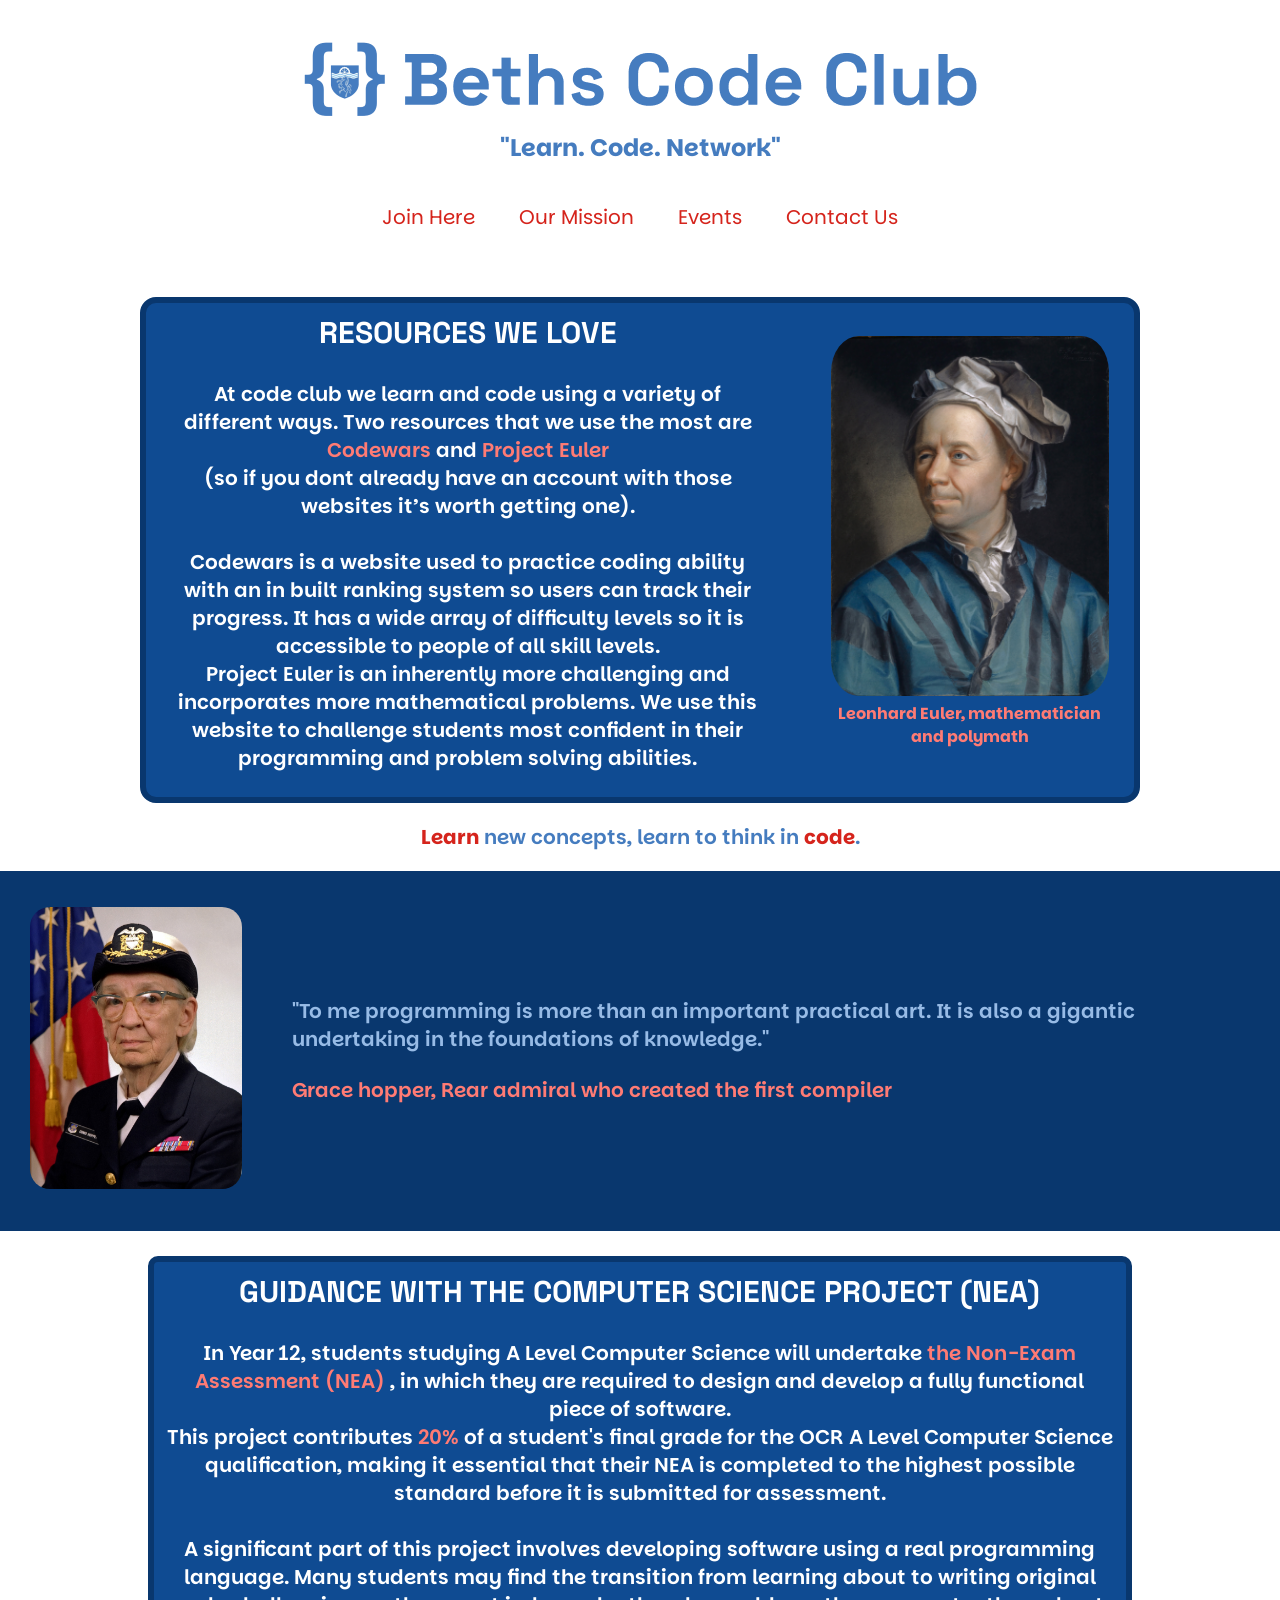
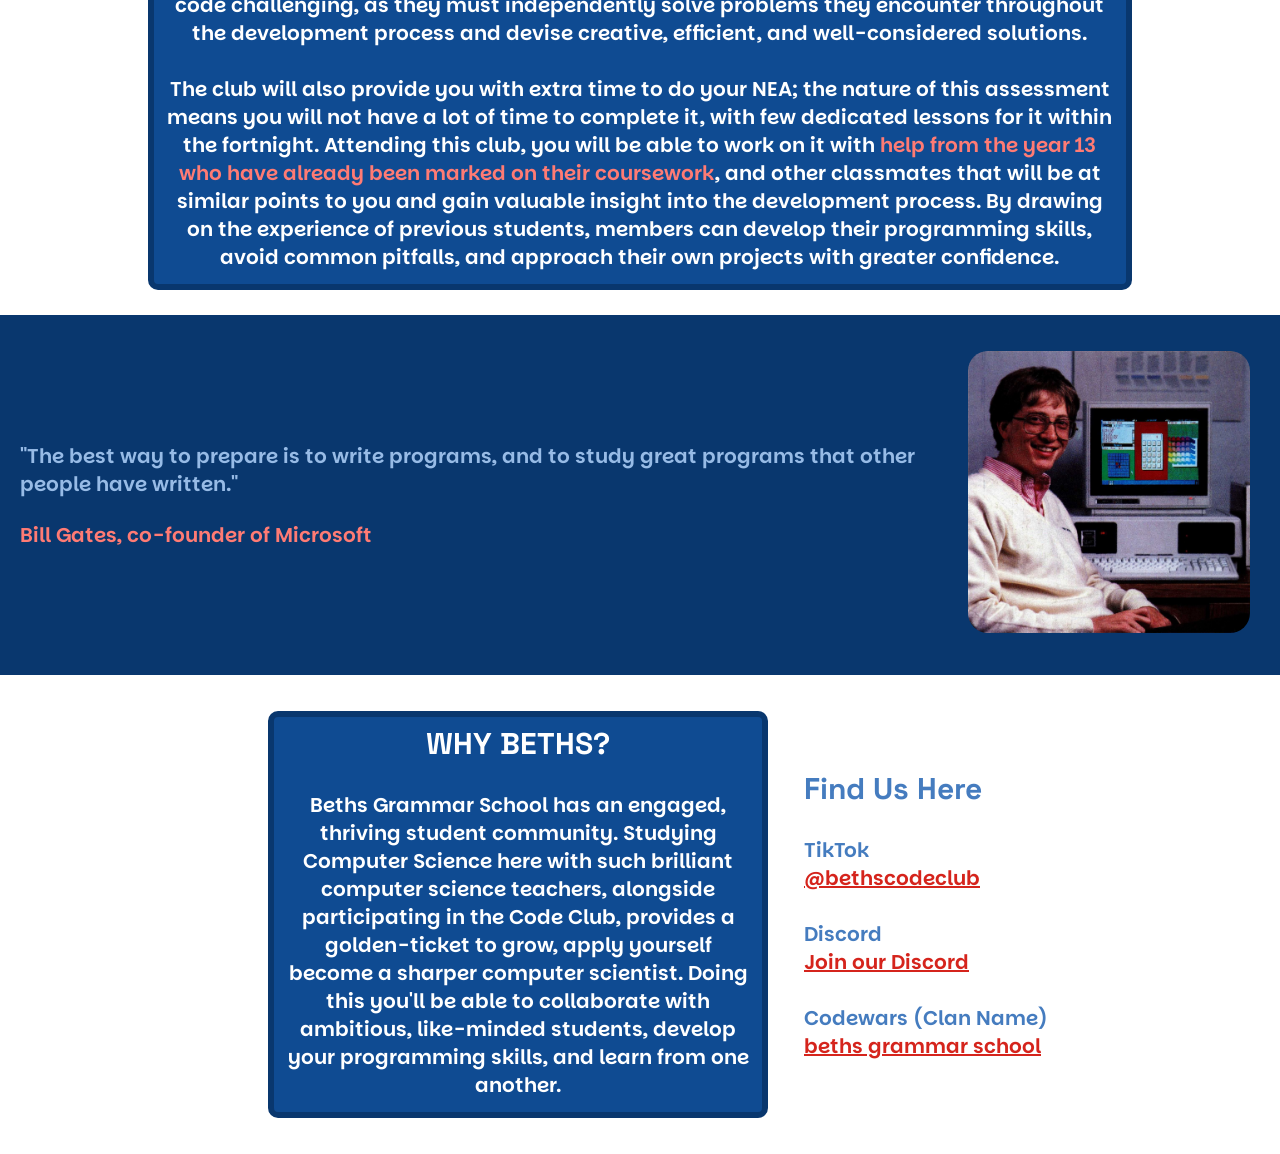
<file: index.html>
<!DOCTYPE html>
<html lang="en">
<head>
    <link rel="stylesheet" href="styles.css">
    <meta charset="UTF-8">
    <meta name="viewport" content="width=device-width, initial-scale=1.0">
    <link rel="icon" type="image" href="icon.png">
    <title>Beths Code Club | Welcome!</title>
</head>
<body>
        <div id=title>
            <a href="index.html"><img src="Logo.png" alt="Beths Code Club"></a>
        </div>
        
        <p id="slogan">"Learn. Code. Network"</p>


    <div class = links>
    <a href="https://linktr.ee/BethsCodeClub">Join Here
    </a>
    <a href="mission.html">Our Mission
    </a>
    <a href="eventspage.html">Events
    </a>
    <a href="contactpage.html">Contact Us
    </a>
    </div>

    <div class="resources-we-love">
    <div class="box1">
        <p> <span style="font-family: 'Space Grotesk'; font-weight: bold; font-size: clamp(15px, 5vw, 30px);">RESOURCES WE LOVE</span> <br><br> At code club we learn and code using a variety of different ways. Two resources that we use the most are <a href="https://www.codewars.com" class="link-in-text">Codewars</a> and <a href="https://projecteuler.net/" class="link-in-text">Project Euler</a> <br> (so if you dont already have an account with those websites it’s worth getting one). <br>
        <br> Codewars is a website used to practice coding ability with an in built ranking system so users can track their progress. It has a wide array of difficulty levels so it is accessible to people of all skill levels. <br>
        Project Euler is an inherently more challenging and incorporates more mathematical problems. We use this website to challenge students most confident in their programming and problem solving abilities.
        </p>

    <div style="margin-left: 7%;">
    <img src="Leonhard_Euler.jpg" id="euler"></img>
    <a href="https://www.britannica.com/biography/Leonhard-Euler" class='link-in-text' id=euler-text style="color:#FF7B74; font-size: 100%; font-weight: bold;">Leonhard Euler, mathematician and polymath</a>
    </div>

    </div>
    </div>

    <div class="p-container-no-box">
    <p> <span class="red-text">Learn</span> new concepts, learn to think in <span class="red-text">code</span>. </p>
    </div>

    <div class="band">
        <div>
            <img id=hopper src="Commodore_Grace_M._Hopper,_USN_(covered)_head_and_shoulders_crop.jpg">
        </div>
        <div class="p-container">
            <p style="color: #97BBE6">"To me programming is more than an important practical art. It is also a gigantic undertaking in the foundations of knowledge."</p>
            <br>
            <p style="color:#FF7B74">Grace hopper, Rear admiral who created the first compiler</p>
        </div>
    </div>

    <div class="nea-advice">
    <div class="box2">
        <p> <span style="font-family: 'Space Grotesk'; font-weight: bold; font-size: clamp(12.5px, 5vw, 30px);">GUIDANCE WITH THE COMPUTER SCIENCE PROJECT (NEA)</span> <br><br> In Year 12, students studying A Level Computer Science will undertake <span style="color: #FF7B74"> the Non-Exam Assessment (NEA) </span>, in which they are required to design and develop a fully functional piece of software. <br>This project contributes <span style="color: #FF7B74">20%</span> of a student's final grade for the OCR A Level Computer Science qualification, making it essential that their NEA is completed to the highest possible standard before it is submitted for assessment.
<br><br>A significant part of this project involves developing software using a real programming language. Many students may find the transition from learning about to writing original code challenging, as they must independently solve problems they encounter throughout the development process and devise creative, efficient, and well-considered solutions.
<br><br>The club will also provide you with extra time to do your NEA; the nature of this assessment means you will not have a lot of time to complete it, with few dedicated lessons for it within the fortnight. Attending this club, you will be able to work on it with <span style="color: #FF7B74">help from the year 13 who have already been marked on their coursework</span>, and other classmates that will be at similar points to you and gain valuable insight into the development process. By drawing on the experience of previous students, members can develop their programming skills, avoid common pitfalls, and approach their own projects with greater confidence.
        </p>
    </div>
</div>

    <div class="band">
        <div class="p-container">
            <p style="color: #97BBE6">"The best way to prepare is to write programs, and to study great programs that other people have written."</p>
            <br>
            <p style="color:#FF7B74">Bill Gates, co-founder of Microsoft</p>
        </div>
        <div>
            <img id=gates src="Bill_Gates_with_Tandy_2000_running_Windows_1.0_(1984).jpg">
        </div>
    </div>

<div class="more-info">
    <div class="box3">
        <p> <span style="font-family: 'Space Grotesk'; font-weight: bold; font-size: clamp(5px, 5vw, 30px);">WHY BETHS?</span> <br><br>
            Beths Grammar School has an engaged, thriving student community. Studying Computer Science here with such brilliant computer science teachers, alongside participating in the Code Club, provides a golden-ticket to grow, apply yourself become a sharper computer scientist. Doing this you'll be able to collaborate with ambitious, like-minded students, develop your programming skills, and learn from one another.
        </p>
    </div>
    <div>
        <p> <span style="font-family: 'Space Grotesk'; font-weight: bold; font-size: 30px;">Find Us Here</span> <br><br>
            TikTok <br> <a href = 'https://www.tiktok.com/@bethscodeclub' style="color:#D5241C;"> @bethscodeclub </a> <br><br> Discord <br> <a href="https://discord.gg/ySRSTB7g7s" style="color:#D5241C;"> Join our Discord </a> <br><br> Codewars (Clan Name) <br> <a href="https://www.codewars.com/dashboard" style="color:#D5241C;"> beths grammar school </a>
        </p>
    </div>
</div>
</div>
</body>
</html>
</file>
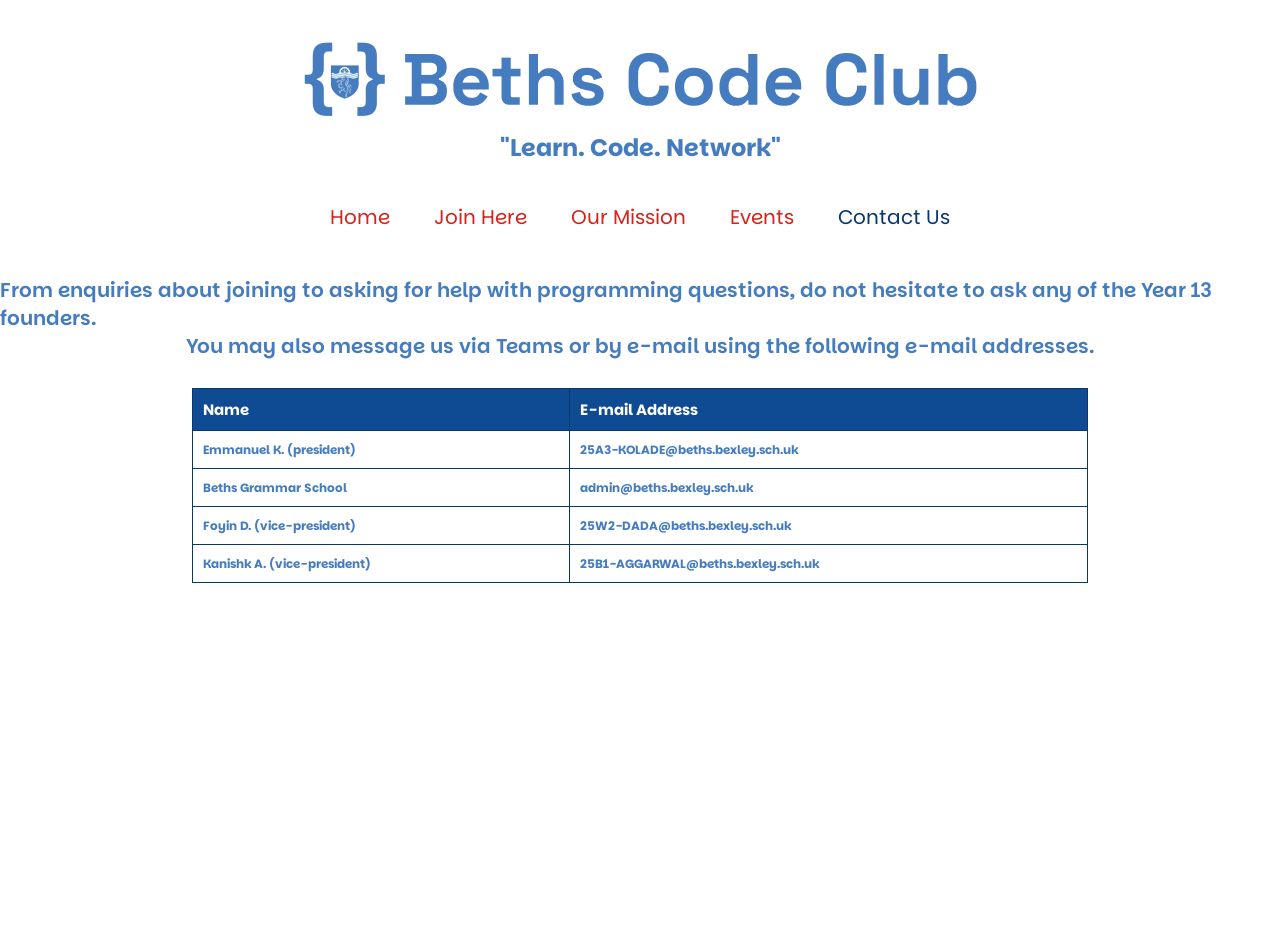
<file: contactpage.html>
<!DOCTYPE html>
<html>
    <head>
        <title>Contacts</title>
        <link rel="stylesheet" href="styles.css">
        <link rel="icon" type="image" href="icon.png">

    </head>
    <body>
        <div id=title>
            <a href="index.html"><img src="Logo.png" alt="Beths Code Club"></a>
        </div>
        
        <p id="slogan">"Learn. Code. Network"</p>


        <div class = links>
            <a href="index.html">Home</a>
            <a href="https://linktr.ee/BethsCodeClub">Join Here</a>
            <a href="mission.html">Our Mission</a>
            <a href="eventspage.html">Events</a>
            <a href="contactpage.html" id="currentpagecolour">Contact Us</a>
        </div>





        <div>
            <p> <br>  </p>
        </div>

        <div style="display: flex; align-items: center; justify-content: center; flex-direction: column;">
            <p>From enquiries about joining to asking for help with programming questions, do not 
                hesitate to ask any of the Year 13 founders.  </p>
            <p>You may also message us via Teams or by e-mail using the following e-mail addresses.</p>
        </div>

        <div>
            <p> <br>  </p>
        </div>


        <div style="text-align: center;">
            <table>
                <tr>
                    <th>Name</th>
                    <th>E-mail Address</th>
                </tr>
                <tr>
                    <td>Emmanuel K. (president)</td>
                    <td>25A3-KOLADE@beths.bexley.sch.uk</td>
                </tr>
                <tr>
                    <td>Beths Grammar School</td>
                    <td>admin@beths.bexley.sch.uk</td>
                </tr>
                <tr>
                    <td>Foyin D. (vice-president)</td>
                    <td>25W2-DADA@beths.bexley.sch.uk</td>
                </tr>
                <tr>
                    <td>Kanishk A. (vice-president)</td>
                    <td>25B1-AGGARWAL@beths.bexley.sch.uk</td>
                </tr>
            </table>
        </div>
    </body>
</html>
</file>
<file: styles.css>
@import url('https://fonts.googleapis.com/css2?family=Parkinsans:wght@400;600;700&display=swap');
@import url('https://fonts.googleapis.com/css2?family=Space+Grotesk:wght@300..700&display=swap');
/*the two fonts that we will be using for the website */

/*the colour scheme: 457CBF (main blue colour) - D5241C (red) - 09376e (darker blue) - FF7B74 (pink/light red)*/

p {
    font-family: 'Parkinsans';
    font-size: clamp(5px, 4vw, 20px);
    color:#457CBF;
    font-weight: 600;
    justify-content: center;
    align-items: center;
}

.p-container {
    display: flex;
    justify-content: center;
    flex-direction: column;
    margin: clamp(5px, 2vw, 20px);
}

.p-container-no-box {
    display: flex;
    justify-content: center;
    margin: clamp(5px, 3vw, 20px);
}

.red-text {
    font-family: 'Parkinsans';
    color:#D5241C;
    font-weight: bold;
}

.box1 {
    background-color: #0F4B92;
    border: 6px solid #09376e;
    width: 90%;
    max-width: 1000px;
    border-radius: 16px;
    display: flex;
    justify-content: center;
    align-items: center;
    text-align: center;
    padding: clamp(10.5px, 3vw, 25px);
    padding-top: clamp(5px, 3vw, 10px);
    margin: 0 auto;
    margin-top: clamp(15px, 3vw, 36px);
}
@media (max-width: 600px) {
    .box1 {
    background-color: #0F4B92;
    border: 6px solid #09376e;
    width: 95%;
    padding: clamp(10.5px, 3vw, 25px);
    padding-top: clamp(5px, 3vw, 10px);
    margin: 0 auto;
    margin-top: clamp(15px, 3vw, 36px);
    text-align: center;
    display: flex;
    flex-direction: column;
    }
}

.box2 {
    background-color: #0F4B92;
    border: 6px solid #09376e;
    width: 80%;
    max-width: 1000px;
    border-radius: 10px;
    display: flex;
    align-items: center;
    justify-content: center;
    padding: 1%;
    padding-top: 10px;
    margin: 0.01%, 0.%, 0.01%, 0%;
    text-align: center;
    flex-direction: column;
}

@media (max-width: 600px) {
    .box2 {
    background-color: #0F4B92;
    border: 6px solid #09376e;
    width: 90%;
    max-width: 1000px;
    display: flex;
    align-items: center;
    justify-content: center;
    padding: 1%;
    padding-top: 10px;
    margin: 0.04%, 0%, 0.04%, 0%;
    text-align: center;
    flex-direction: column;
    }
}

.box3 {
    background-color: #0F4B92;
    border: 6px solid #09376e;
    width: 40%;
    max-width: 500px;
    border-radius: 10px;
    display: flex;
    align-items: center;
    padding: 1%;
    padding-top: 0.55%;
    margin: 36px;
    text-align: center;
    float: left;
}

@media (max-width: 600px) {
    .box3 {
    background-color: #0F4B92;
    border: 6px solid #09376e;
    width: 40%;
    max-width: 500px;
    border-radius: 20%;
    display: flex;
    align-items: center;
    padding: 1%;
    padding-top: 0.55%;
    margin: clamp(15px, 3vw, 36px);
    text-align: center;
    }

    .box3 p{
        font-size: 6%;
    }
}

.box1 p, .box2 p, .box3 p {
    color: #ffffff;
}

.links {
    display: flex;
    justify-content: center;
    align-items: center;
    flex-wrap: wrap;
    gap: 10px;
    margin-top: 30px;
}

.links a {
    text-decoration: none;
    font-family: 'Parkinsans';
    font-size: clamp(12px, 3vw, 20px);
    color: #D5241C;
    margin: clamp(7px, 3vw, 15px);
    margin-top: 7px;
    padding: 2px;
}

.links a:last-child {
    border-right: none;
}

.link-in-text {
    color: #FF7B74;
    text-decoration: none;
}

#title p{
    color: #457CBF;
    font-family: 'Space Grotesk';
    font-weight: bold;
}

#title {
    display: flex;
    justify-content: center;
    margin: 0px;
    margin-top: 33px;
}

#title img {
    width: 700px;
    height: auto;
}

#slogan {
    display: flex;
    justify-content: center;
    margin-top: 0px;
    margin-bottom: 10px;
    font-family: 'Parkinsans';
    font-weight: bold;
    color: #457CBF;
    font-size: clamp(10px, 5vw, 24px);
}

#euler {
    height: 65%;
    max-height: 360px;
    width: auto;
    border-radius: 10%;
}

.resources-we-love {
    display: flex;
    align-items: center;
    justify-content: center;
    padding: 1%;
    padding-bottom: 0;
}

#hopper {
    height: clamp(200px, 22vw, 300px);
    width: auto;
    border-radius: 20px;
    margin: clamp(9px, 5vw, 30px);
}

.nea-advice { /*exact same as 'resources-we-love so maybe it can be made into one class (theres quite a bit of redundancy in the project at the moment)'*/
    display: flex;
    align-items: center;
    justify-content: center;
    padding: 2%;
}

#gates {
    height: clamp(200px, 22vw, 300px);
    width: auto;
    border-radius: 20px;
    margin: 30px;
}

.band {
    width: 100%;
    height: 360px;
    background-color: #09376e;
    display: flex;
    align-items: center;
    margin: 0;
    align-items: center;
    justify-content: center;
}

@media (max-width: 600px) { /*the main small-screen styling*/
    .resources-we-love {
    display: flex;
    flex-direction: row;
    align-items: center;
    align-items: flex-start;
    }

    #euler {
    margin-top: 15px;
    height: 100px;
    width: auto;
    }

    #euler-text {
        font-size: small;
    }

    .band {
        align-items: center;
        justify-content: center;
        background-color: #09376e;
        height: auto;
    }

    #hopper {
        height: 150px;
        width: auto;
    }

    #gates {
        height: 150px;
        width: auto;
    }

    .links {
        gap: 4px
    }

    #title img {
    width: clamp(100px, 95vw, 300px);
    height: auto;
    }

    p {
    line-height: 1.4;
    font-size: medium;
    }

    .upcoming {
    margin: 2%;
    width: 90%;
    display: flex;
    justify-content: center;
    align-items: center;
    }
}

.more-info {
    display: flex;
    align-items: center;
    justify-content: center;
}

table, th, td {
    border: 1px solid #09376e;
    border-collapse: collapse;

    font-family: 'Parkinsans';
    font-size: clamp(10px, 3vw, 15px);
    color:#457CBF;
    font-weight: bold;
}

th, td {
    padding: 10px;
    text-align: left;

    

}

td{
    font-size: clamp(5px, 3vw, 12px);
}



table {
    width: 70%;
    margin-left: auto;
    margin-right: auto;
    
}

th {
    background-color: #0F4B92;
    color: white;
}

#currentpagecolour {
    color: #09376e;

}

* {
    box-sizing: border-box;
    margin: 0;
    padding: 0;
}
body {
    font-family: 'Parkinsans';
    background-color: #ffffff;
    color: #1a202c;
    min-height: 100vh;
    margin: 0;
}
.page-container {
    width: 100%;
    max-width: 650px;
    text-align: center;
}
.logo-container {
    margin-bottom: 20px;
}
.main-title {
    color: #457CBF;
    font-family: 'Space Grotesk';
    margin: 35px 0px 35px 0px;
    display: flex;
    justify-content: center;
}
.main-title p{
    font-size: clamp(12.5px, 3vw, 30px);
    font-weight: 800;
    letter-spacing: 0.5px;
    font-family: 'Space Grotesk';
}
.card {
    background: #0F4B92;
    border: 6px solid #09376e;
    border-radius: 16px;
    padding: 1em;
    margin-bottom: 40px;
    text-align: center;
    box-shadow: 0 4px 6px rgba(0, 0, 0, 0.05);
    display: flex;
    justify-content: center;
    width: 60%;
    font-size: clamp(10px, 6vw, 40px);
    @media (max-width: 480px) {
            .main-title {
                font-size: 1.5rem;
            }
            .card {
                padding: 20px;
            }
            .card p {
                font-size: 0.95rem;
            }
        }
}

.card p {
    color: #ffffff;
    font-size: 0.9rem; /*change back to 1.2*/
    line-height: 1.6;
    }

.column {
    display: flex;
    flex-direction: column;
    align-items: center;
}
/* .card-primary {
    background-color: #0F4B92; 
    width: 800px;
    display: flex;
    justify-content: center;
} */
/*        @media (max-width: 480px) {
            .main-title {
                font-size: 1.5rem;
            }
            .card {
                padding: 20px;
            }
            .card p {
                font-size: 0.95rem;
            }
        }
*/

.events {
    display: flex;
    align-items: center;
    justify-content: center;
    flex-direction: column;
    gap: 40px;
    width: 100%;
}

.event{
    display: flex;
    justify-content: center;
}

.event-img{
    width: 65%;
    height: auto;
    max-width: 360px;
    border-radius: 5%;
    margin: 30px 0px 10px 0px;
    /*goal is to keep height 300 for all event images*/
}

.event-description{
    color: #FF7B74 !important;
    font-size: clamp(5px, 3vw, 15px);
    width: 90%;
    text-align: center;
    font-weight: bold!important;
    margin-top: 5px;
}

.event-date{
    color: #D5241C !important;
    font-size: clamp(6px, 3vw, 14px);
    text-align: right;
    font-weight: bold !important;
    
    position: absolute;
    left: calc(50% + clamp(0px, 23vw, 450px));
    transform: translateY(30px);
}

.upcoming{
    margin: 2%;
    width: 80%;
    display: flex;
    justify-content: center;
    align-items: center;
}
</file>
